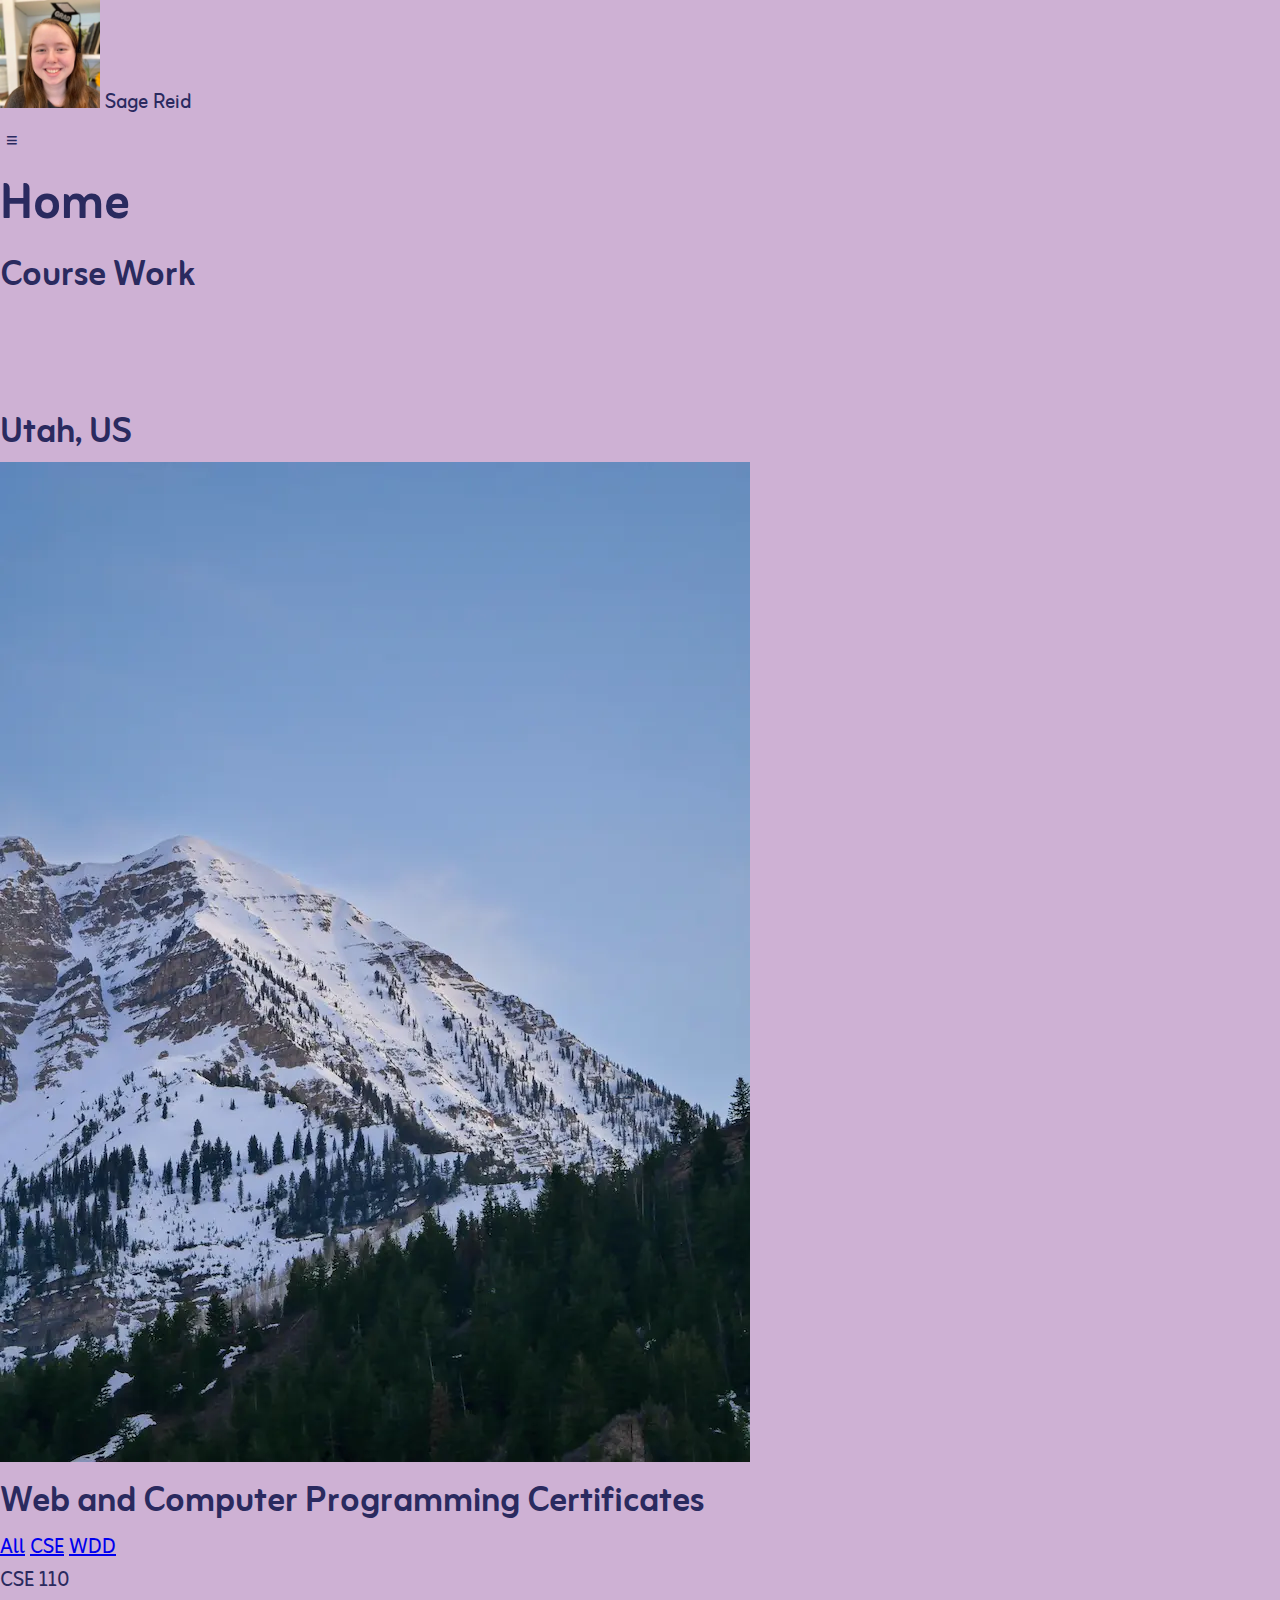
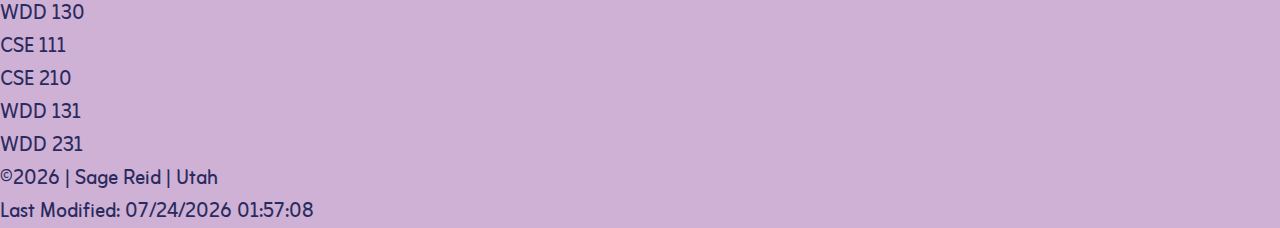
<file: index.html>
<!doctype html>
<html lang="en-us">
    <head>
        <meta charset="utf-8">
        <meta name="viewport" content="width=device-width, initial-scale=1">
        <title>Sage Reid WDD231 Course Home Page</title>
        <meta name="description" content="Sage Reid WDD231 Course Home Page">
        <meta name="author" content="Sage Reid">

        <link rel="stylesheet" href="styles/small.css">
<!--        <link rel="stylesheet" href="styles/larger.css">-->

        <script src="scripts/date.js" defer></script>
        <script src="scripts/course.js" defer></script>
        <script src="scripts/navigation.js" defer></script>

        <link rel="preconnect" href="https://fonts.googleapis.com">
        <link rel="preconnect" href="https://fonts.gstatic.com" crossorigin>
        <link href="https://fonts.googleapis.com/css2?family=Zain:ital,wght@0,200;0,300;0,400;0,700;0,800;0,900;1,300;1,400&display=swap" rel="stylesheet">

    </head>

    <body>
        <header>
            <span>
                <img src="images/profile.webp" alt="profile picture">
                Sage Reid
            </span>
            <a class="menu" href="#"></a>
            <div class="nav-bar">
                <nav class="navigation">
                    <a href="#">Home</a>
                    <a href="#">Chamber</a>
                    <a href="#">Final</a>
                    <a href="#">GitHub</a>
                    <a href="#">LinkedIn</a>
                </nav>
            </div>
        </header>

        <main>
            <h1>Home</h1>

            <section class="course">
                <h2>Course Work</h2>
                <ul>
                    <li></li>
                    <li></li>
                    <li></li>
                </ul>
            </section>

            <section class="utah">
                <h2>Utah, US</h2>
                <img src="images/utah.webp" alt="utah">
            </section>

            <section class="certificates">
                <h2>Web and Computer Programming Certificates</h2>
                <nav class="filter">
                    <a class="all" href="#">All</a>
                    <a class="cse" href="#">CSE</a>
                    <a class="wdd" href="#">WDD</a>
                </nav>

                <div class="classes">
                    <p class="completed">CSE 110</p>
                    <p class="completed">WDD 130</p>
                    <p class="completed">CSE 111</p>
                    <p class="completed">CSE 210</p>
                    <p class="completed">WDD 131</p>
                    <p>WDD 231</p>
                </div>

            </section>
        </main>

        <footer>
            <p>©<span id="copyright"></span> | Sage Reid | Utah</p>
            <p id="lastModified"></p>
        </footer>
    </body>
    </html>
</file>
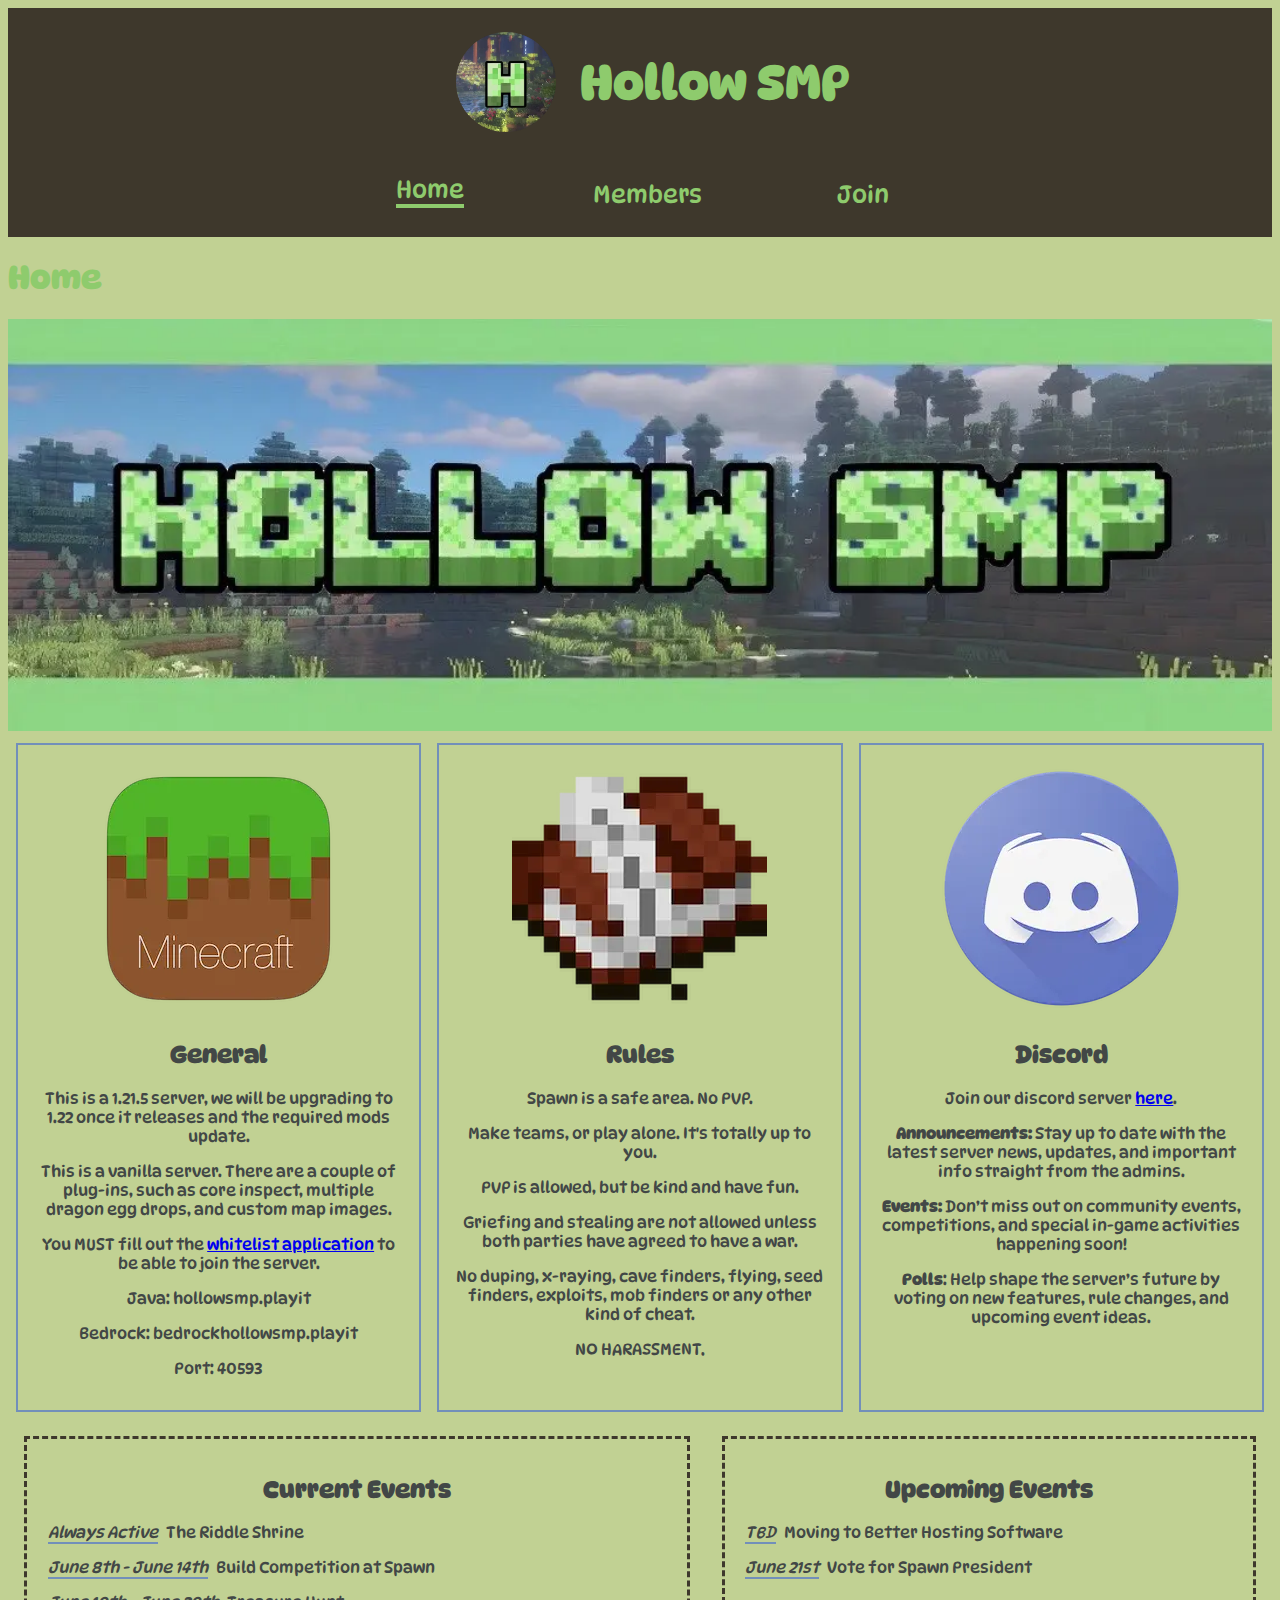
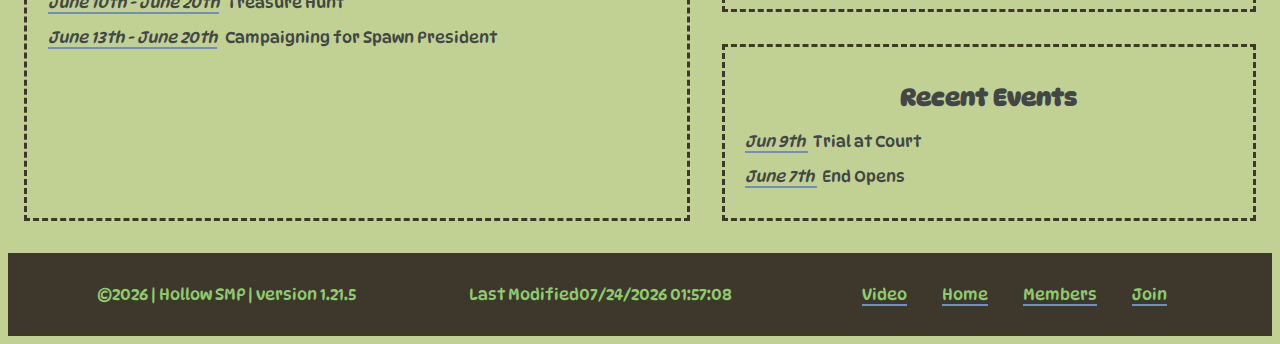
<file: aproject/index.html>
<!doctype html>
<html lang="en-us">
    <head>
        <meta charset="UTF-8">
        <meta name="viewport" content="width=device-width, initial-scale=1">
        <title>The Hollow SMP</title>
        <meta name="description" content="the home page for the hollow smp minecraft server">
        <meta name="author" content="description">

        <script src="scripts/menu.js" defer></script>
        <script src="scripts/date.js" defer></script>
        <script src="scripts/welcome.js" defer></script>

        <link rel="stylesheet" href="styles/small.css">
        <link rel="stylesheet" href="styles/large.css">

        <link rel="icon" href="images/favicon.ico">
        <meta property="og:title" content="Hollow SMP home page">
        <meta property="og:description" content="the home page for hollow smp minecraft server">
        <meta property="og:image" content="https://i.pinimg.com/736x/cb/d3/41/cbd34142d5cc761babe03d573d366fc6.jpg">
        <meta property="og:url" content="https://sagecompsci.github.io/wdd231/aproject/index.html">


        <link rel="preconnect" href="https://fonts.googleapis.com">
        <link rel="preconnect" href="https://fonts.gstatic.com" crossorigin>
        <link href="https://fonts.googleapis.com/css2?family=DynaPuff:wght@400..700&display=swap" rel="stylesheet">
    </head>

    <body>
        <header>
            <div>
                <img src="images/logo.webp" alt="Hollow SMP logo" loading="lazy">
                <h1>Hollow SMP</h1>

                <a href="#" class="menu"></a>
            </div>
            <nav class="nav">
                <a class="active" href="index.html">Home</a>
                <a href="members.html">Members</a>
                <a href="join.html">Join</a>
            </nav>
        </header>

        <main id="main-home">
            <h1>Home</h1>
            <p id="welcome"></p>
            <img class="banner" src="images/banner.webp" alt="banner image" loading="lazy">
            <section class="info">
                <div>
                    <img src="images/general.webp" alt="image" loading="lazy">
                    <h2>General</h2>
                    <p>This is a 1.21.5 server, we will be upgrading to 1.22 once it releases and the required mods
                    update.</p>
                    <p>This is a vanilla server. There are a couple of plug-ins, such as core inspect, multiple dragon
                    egg drops, and custom map images.</p>
                    <p>You MUST fill out the <a href="join.html">whitelist application</a> to be able to join the server.</p>
                    <p>Java: hollowsmp.playit</p>
                    <p>Bedrock: bedrockhollowsmp.playit</p>
                    <p>Port: 40593</p>
                </div>
                <div>
                    <img src="images/rules.webp" alt="image" loading="lazy">
                    <h2>Rules</h2>
                    <p>Spawn is a safe area. No PVP.</p>
                    <p>Make teams, or play alone. It's totally up to you.</p>
                    <p>PVP is allowed, but be kind and have fun.</p>
                    <p>Griefing and stealing are not allowed unless both parties have agreed to have a war.</p>
                    <p>No duping, x-raying, cave finders, flying, seed finders, exploits, mob finders or any other kind of cheat.</p>
                    <p>NO HARASSMENT.</p>
                </div>

                <div>
                    <img src="images/discord.webp" alt="image" loading="lazy">
                    <h2>Discord</h2>
                    <p>Join our discord server <a href="#">here</a>.</p>
                    <p><span class="bold">Announcements:</span> Stay up to date with the latest server news,
                        updates, and important info straight from the admins.</p>
                    <p><span class="bold">Events:</span> Don’t miss out on community events, competitions,
                        and special in-game activities happening soon!</p>
                    <p><span class="bold">Polls</span>: Help shape the server’s future by voting on new
                        features, rule changes, and upcoming event ideas.</p>
                </div>
            </section>

            <section class="events">
                <div class="current">
                    <h2>Current Events</h2>
                    <p><span>Always Active</span> The Riddle Shrine</p>
                    <p><span>June 8th - June 14th</span> Build Competition at Spawn</p>
                    <p><span>June 10th - June 20th</span> Treasure Hunt</p>
                    <p><span>June 13th - June 20th</span> Campaigning for Spawn President</p>
                </div>

                <div class="upcoming">
                    <h2>Upcoming Events</h2>
                    <p><span>TBD</span> Moving to Better Hosting Software</p>
                    <p><span>June 21st</span> Vote for Spawn President</p>
                </div>

                <div class="recent">
                    <h2>Recent Events</h2>
                    <p><span>Jun 9th </span>Trial at Court</p>
                    <p><span>June 7th </span>End Opens</p>
                </div>
            </section>
        </main>

        <footer>
            <p>©<span id="year"></span> | Hollow SMP | version 1.21.5</p>
            <p>Last Modified<span id="modified"></span></p>
            <nav>
                <a href="https://www.loom.com/share/62cbdce46e3b4972992b4f46aff6b914?sid=44b6f3a3-ea94-4dfc-95f0-1c07f7af61a4">Video</a>
                <a href="index.html">Home</a>
                <a href="members.html">Members</a>
                <a href="join.html">Join</a>
            </nav>
        </footer>
    </body>
</html>
</file>
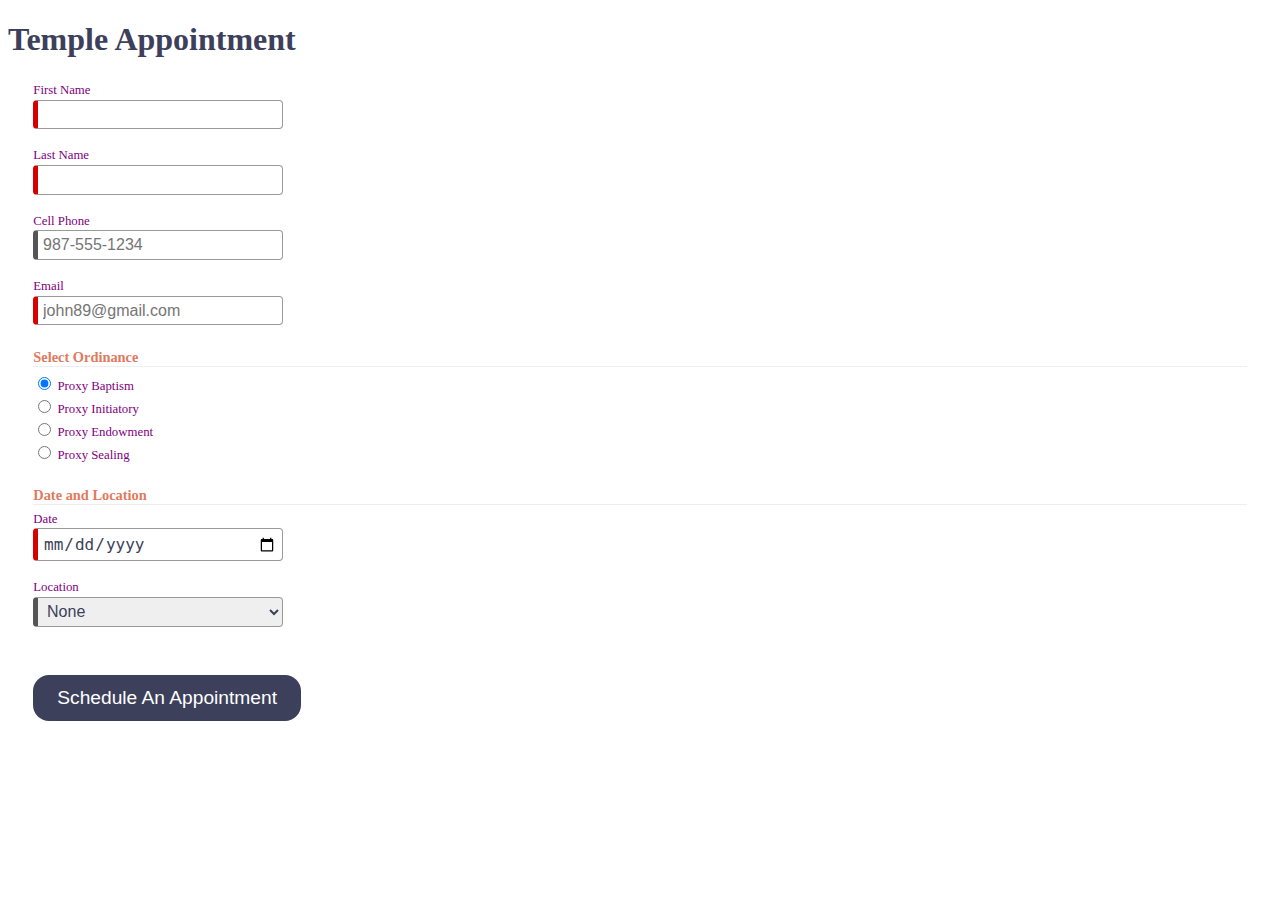
<file: startHere/startHere/index.html>
<!DOCTYPE html>
<html lang="en">

<head>
  <meta charset="UTF-8">
  <meta name="viewport" content="width=device-width, initial-scale=1.0">
  <meta name="description" content="Web Lab Start File">
  <meta name="author" content="Paul Cheney">

  <link rel="stylesheet" href="styles/small.css">
  <link rel="stylesheet" href="styles/large.css">

  <title>Web Lab Start File</title>
</head>

<body>

  <main>
    <h1>Temple Appointment</h1>

    <form method="GET" action="thanks.html" class="designOne">
      <label>First Name <input type="text" name="first" required autocomplete="given-name" title="Your First Name"></label>
        <label>Last Name <input type="text" name="last" required autocomplete="family-name" title="Your Last Name"></label>
        <label>Cell Phone <input type="tel" name="phone"  autocomplete="tel" title="A Phone Number with dashes" placeholder="987-555-1234" ></label>
        <label>Email <input type="email" name="email" required placeholder="john89@gmail.com"  title="Your Email" autocomplete="email"></label>
  

        <h3>Select Ordinance</h3>
        <label><input type="radio" name="ordinance" value="Baptism" checked> Proxy Baptism</label>
        <label><input type="radio" name="ordinance" value="Initiatory"> Proxy Initiatory</label>
        <label><input type="radio" name="ordinance" value="Endowment"> Proxy Endowment</label>
        <label><input type="radio" name="ordinance" value="Sealing"> Proxy Sealing</label>

        
        <h3>Date and Location</h3>
        <label>Date <input type="date" name="date" required></label>

        <label>Location
          <select name="location" required>
            <option value="">None</option>
            <option value="Payson">Payson</option>
            <option value="Orem">Orem</option>
            <option value="Provo City Center">Provo City Center</option>
        </label>

        <input type="submit" value="Schedule An Appointment">
    </form>

    
  </main>

</body>
</html>
</file>
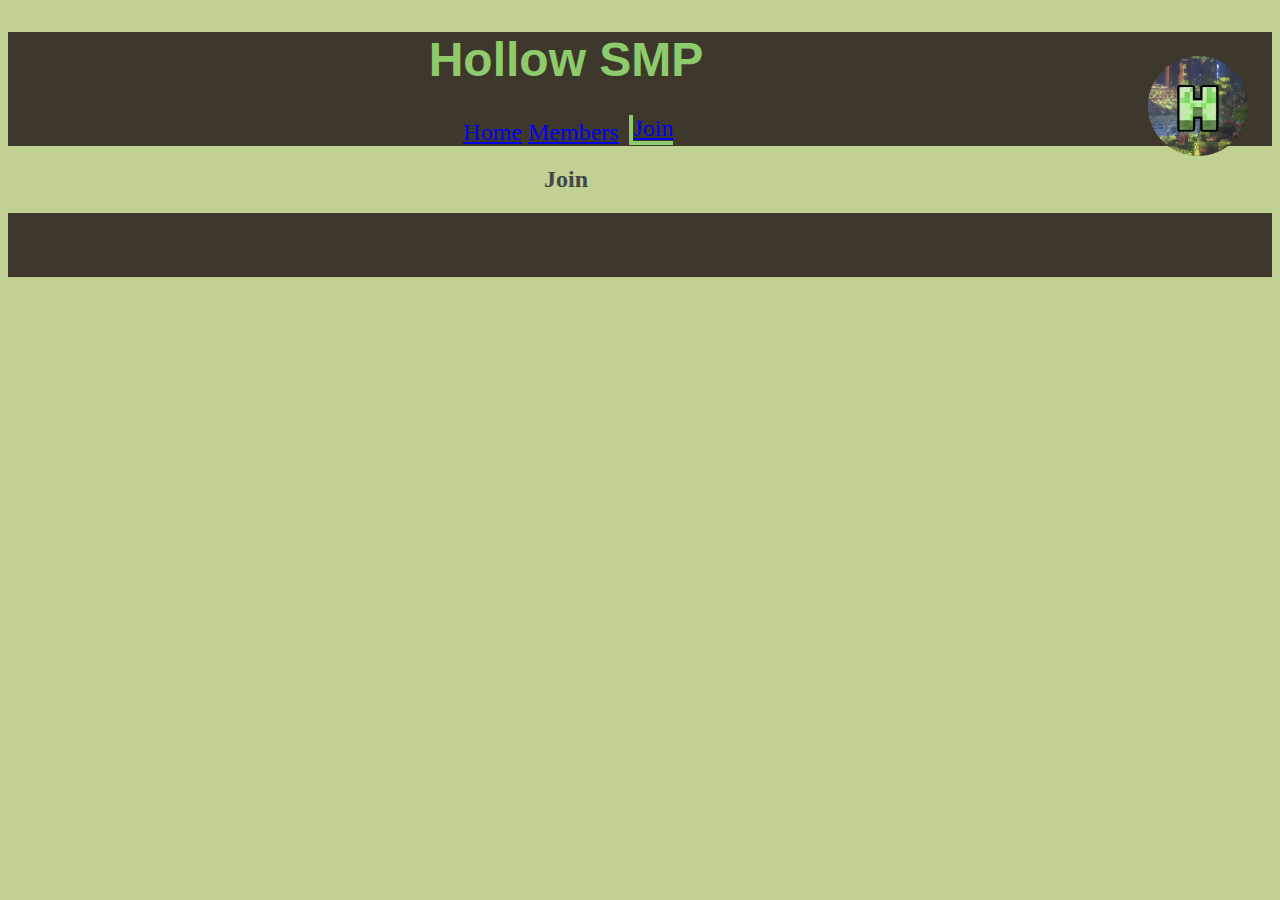
<file: aproject/join.html>
<!doctype html>
<html lang="en-us">
    <head>
        <meta charset="UTF-8">
        <meta name="viewport" content="width=device-width, initial-scale=1">
        <title>Joing The Hollow SMP</title>
        <meta name="description" content="the join page for the hollow smp minecraft server">
        <meta name="author" content="description">

        <link rel="stylesheet" href="styles/small.css">
        <link rel="stylesheet" href="styles/large.css">
    </head>

    <body>
        <header>
            <img src="images/logo.webp" alt="Hollow SMP logo">
            <h1>Hollow SMP</h1>
            <a href="#" class="menu"></a>
            <nav>
                <a href="index.html">Home</a>
                <a href="members.html">Members</a>
                <a class="active" href="join.html">Join</a>
            </nav>
        </header>

        <main id="main-join">
            <h2>Join</h2>
            <form>

            </form>
        </main>

        <footer>
<!--
            back to top
            copyright
            last modified
            hollow smp
            home, join, members links
            version
-->
        </footer>
    </body>
</html>
</file>
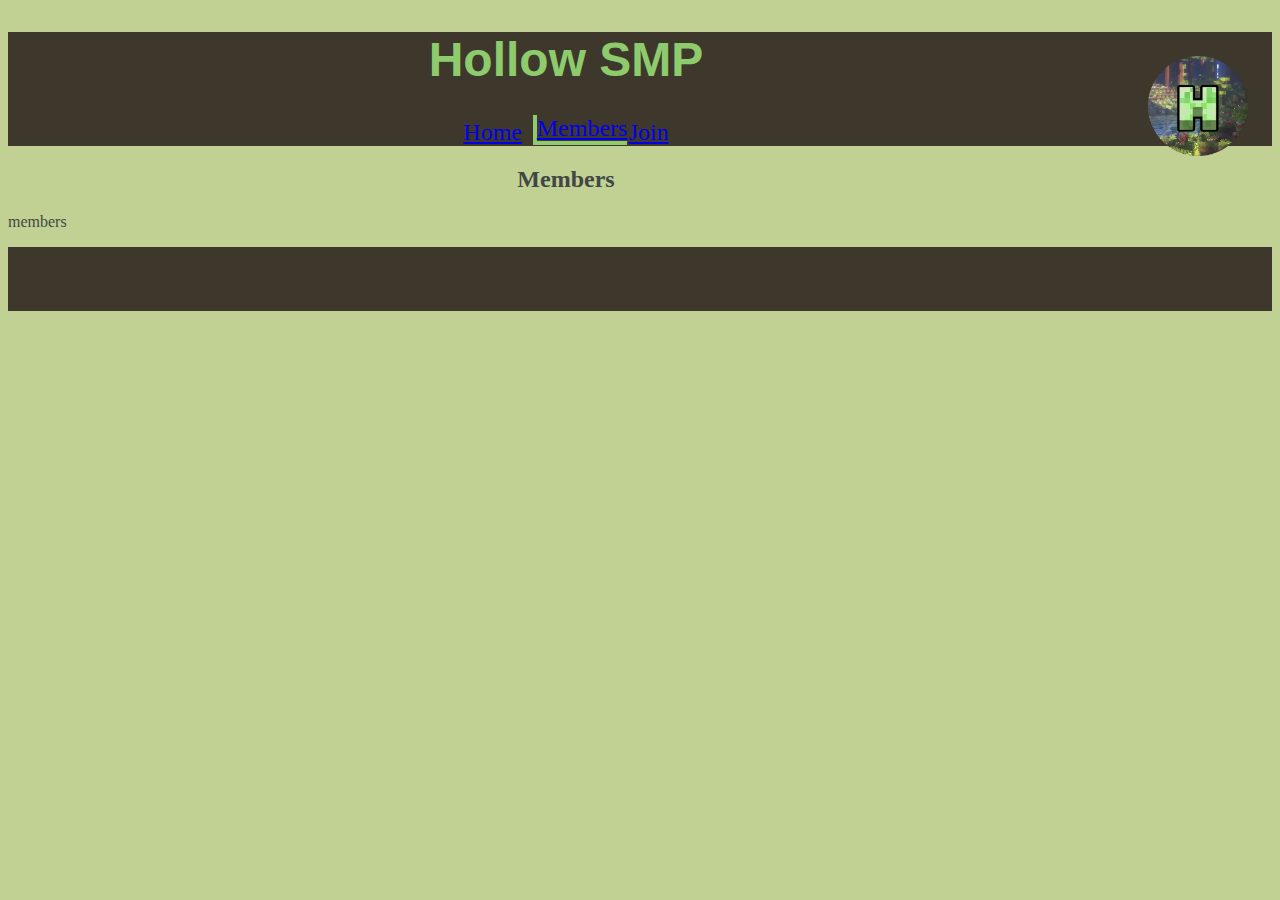
<file: aproject/members.html>
<!doctype html>
<html lang="en-us">
    <head>
        <meta charset="UTF-8">
        <meta name="viewport" content="width=device-width, initial-scale=1">
        <title>The Hollow SMP</title>
        <meta name="description" content="the home page for the hollow smp minecraft server">
        <meta name="author" content="description">

        <link rel="stylesheet" href="styles/small.css">
        <link rel="stylesheet" href="styles/large.css">
    </head>

    <body>
        <header>
            <img src="images/logo.webp" alt="Hollow SMP logo">
            <h1>Hollow SMP</h1>
            <a href="#" class="menu"></a>
            <nav>
                <a href="index.html">Home</a>
                <a class="active" href="members.html">Members</a>
                <a href="join.html">Join</a>
            </nav>
        </header>

        <main id="main-members">
            <h2>Members</h2>
            <p><span></span> members</p>
            <section id="members"></section>
        </main>

        <footer>
<!--
            back to top
            copyright
            last modified
            hollow smp
            home, join, members links
            version
-->
        </footer>
    </body>
</html>
</file>
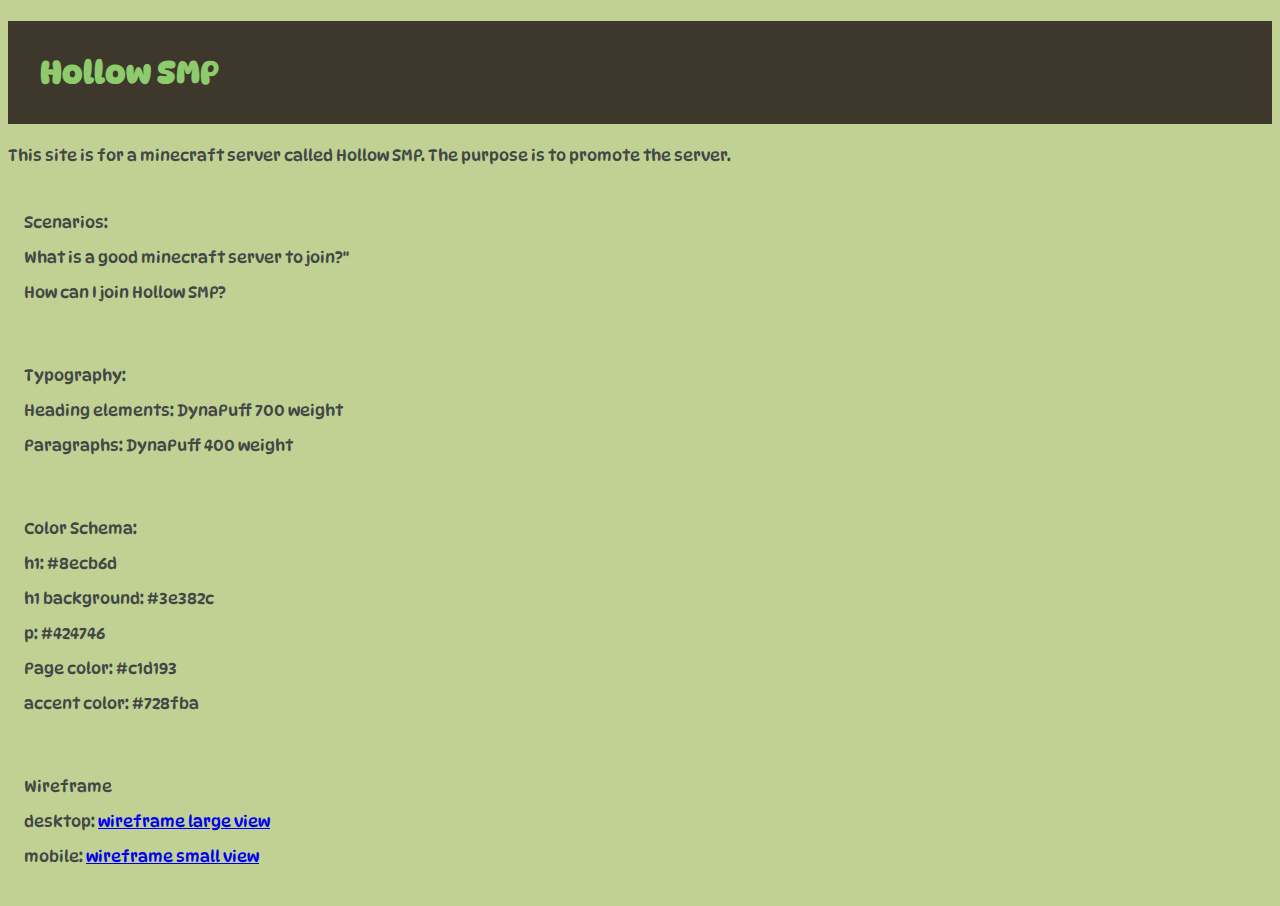
<file: aproject/siteplan.html>
<!doctype html>
<html lang="en-us">
    <head>
        <meta charset="UTF-8">
        <meta name="viewport" content="width=device-width, initial-scale=1">
        <title>Site plan for project WDD 231</title>
        <meta name="description" content="site plant for wdd 231 final project">
        <meta name="author" content="Sage Reid">

        <link rel="stylesheet" href="styles/siteplan.css">

        <link rel="preconnect" href="https://fonts.googleapis.com">
        <link rel="preconnect" href="https://fonts.gstatic.com" crossorigin>
        <link href="https://fonts.googleapis.com/css2?family=DynaPuff:wght@400..700&display=swap" rel="stylesheet">
    </head>

    <body>
        <header>
            <h1>Hollow SMP</h1>
        </header>

        <main>
            <p>This site is for a minecraft server called Hollow SMP. The purpose is to
            promote the server.</p>
            <div>
                <p>Scenarios:</p>
                <p>What is a good minecraft server to join?"</p>
                <p>How can I join Hollow SMP?</p>
            </div>

            <div>
                <p>Typography:</p>
                <p>Heading elements: DynaPuff 700 weight</p>
                <p>Paragraphs: DynaPuff 400 weight</p>
            </div>

            <div>
                <p>Color Schema: </p>
                <p>h1: #8ecb6d</p>
                <p>h1 background: #3e382c</p>
                <p>p: #424746</p>
                <p>Page color: #c1d193</p>
                <p>accent color: #728fba</p>
            </div>

            <div>
                <p>Wireframe</p>
                <p>desktop: <a href="https://wireframe.cc/G71MK5" target="_blank">wireframe large view</a></p>
                <p>mobile: <a href="https://wireframe.cc/xAlHRe" target="_blank">wireframe small view</a></p>
            </div>
        </main>
    </body>
</html>
</file>
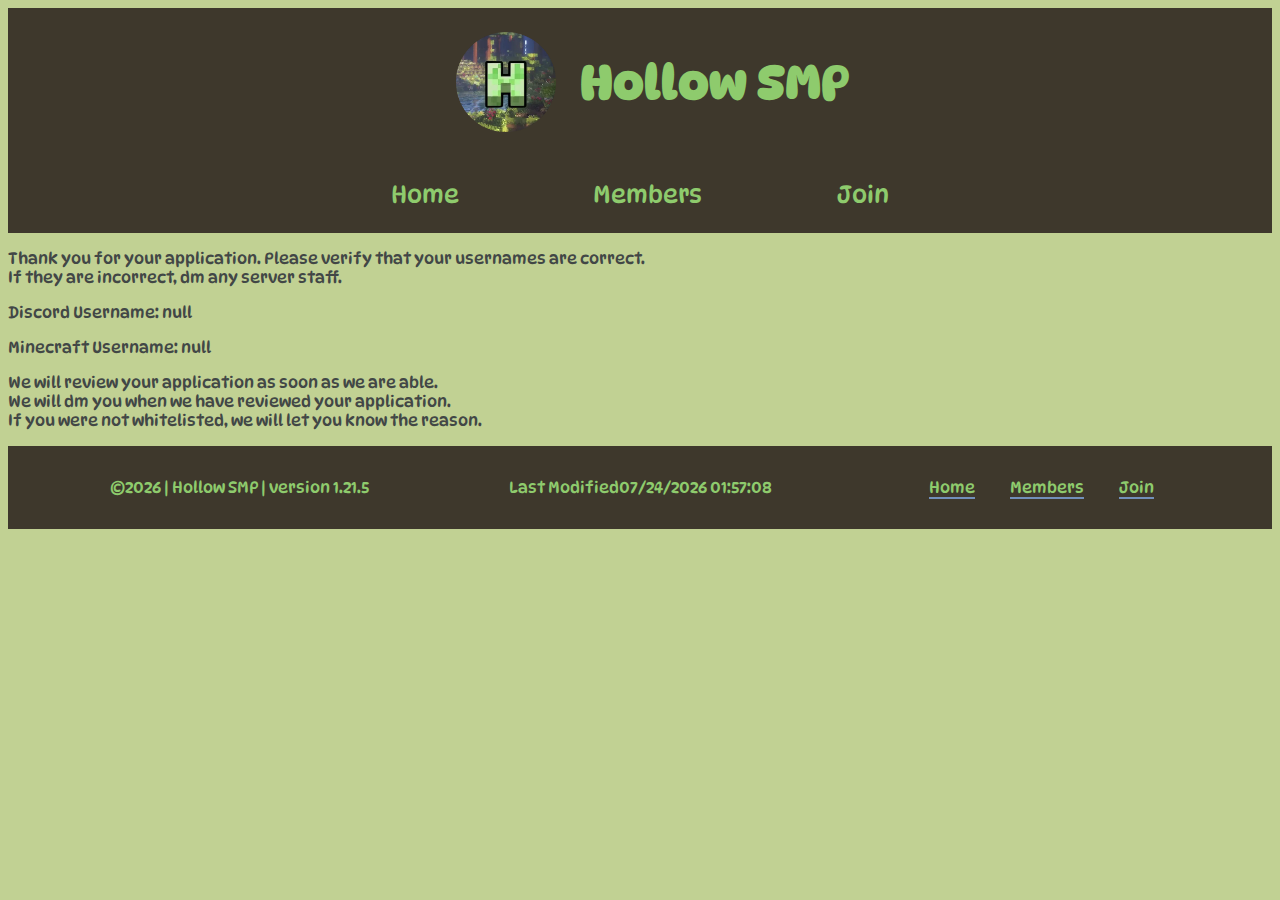
<file: aproject/thanks.html>
<!doctype html>
<html lang="en-us">
    <head>
        <meta charset="UTF-8">
        <meta name="viewport" content="width=device-width, initial-scale=1">
        <title>The Hollow SMP</title>
        <meta name="description" content="the home page for the hollow smp minecraft server">
        <meta name="author" content="description">

        <script src="scripts/menu.js" defer></script>
        <script src="scripts/date.js" defer></script>
        <script src="scripts/thanks.js" defer></script>

        <link rel="stylesheet" href="styles/small.css">
        <link rel="stylesheet" href="styles/large.css">

        <link rel="preconnect" href="https://fonts.googleapis.com">
        <link rel="preconnect" href="https://fonts.gstatic.com" crossorigin>
        <link href="https://fonts.googleapis.com/css2?family=DynaPuff:wght@400..700&display=swap" rel="stylesheet">
    </head>

    <body>

        <header>
            <div>
                <img src="images/logo.webp" alt="Hollow SMP logo">
                <h1>Hollow SMP</h1>

                <a href="#" class="menu"></a>
            </div>
            <nav class="nav">
                <a href="index.html">Home</a>
                <a href="members.html">Members</a>
                <a href="join.html">Join</a>
            </nav>
        </header>

        <main>
            <section id="results"></section>
        </main>

        <footer>
            <p>©<span id="year"></span> | Hollow SMP | version 1.21.5</p>
            <p>Last Modified<span id="modified"></span></p>
            <nav>
                <a href="index.html">Home</a>
                <a href="members.html">Members</a>
                <a href="join.html">Join</a>
            </nav>
        </footer>
    </body>
</html>
</file>
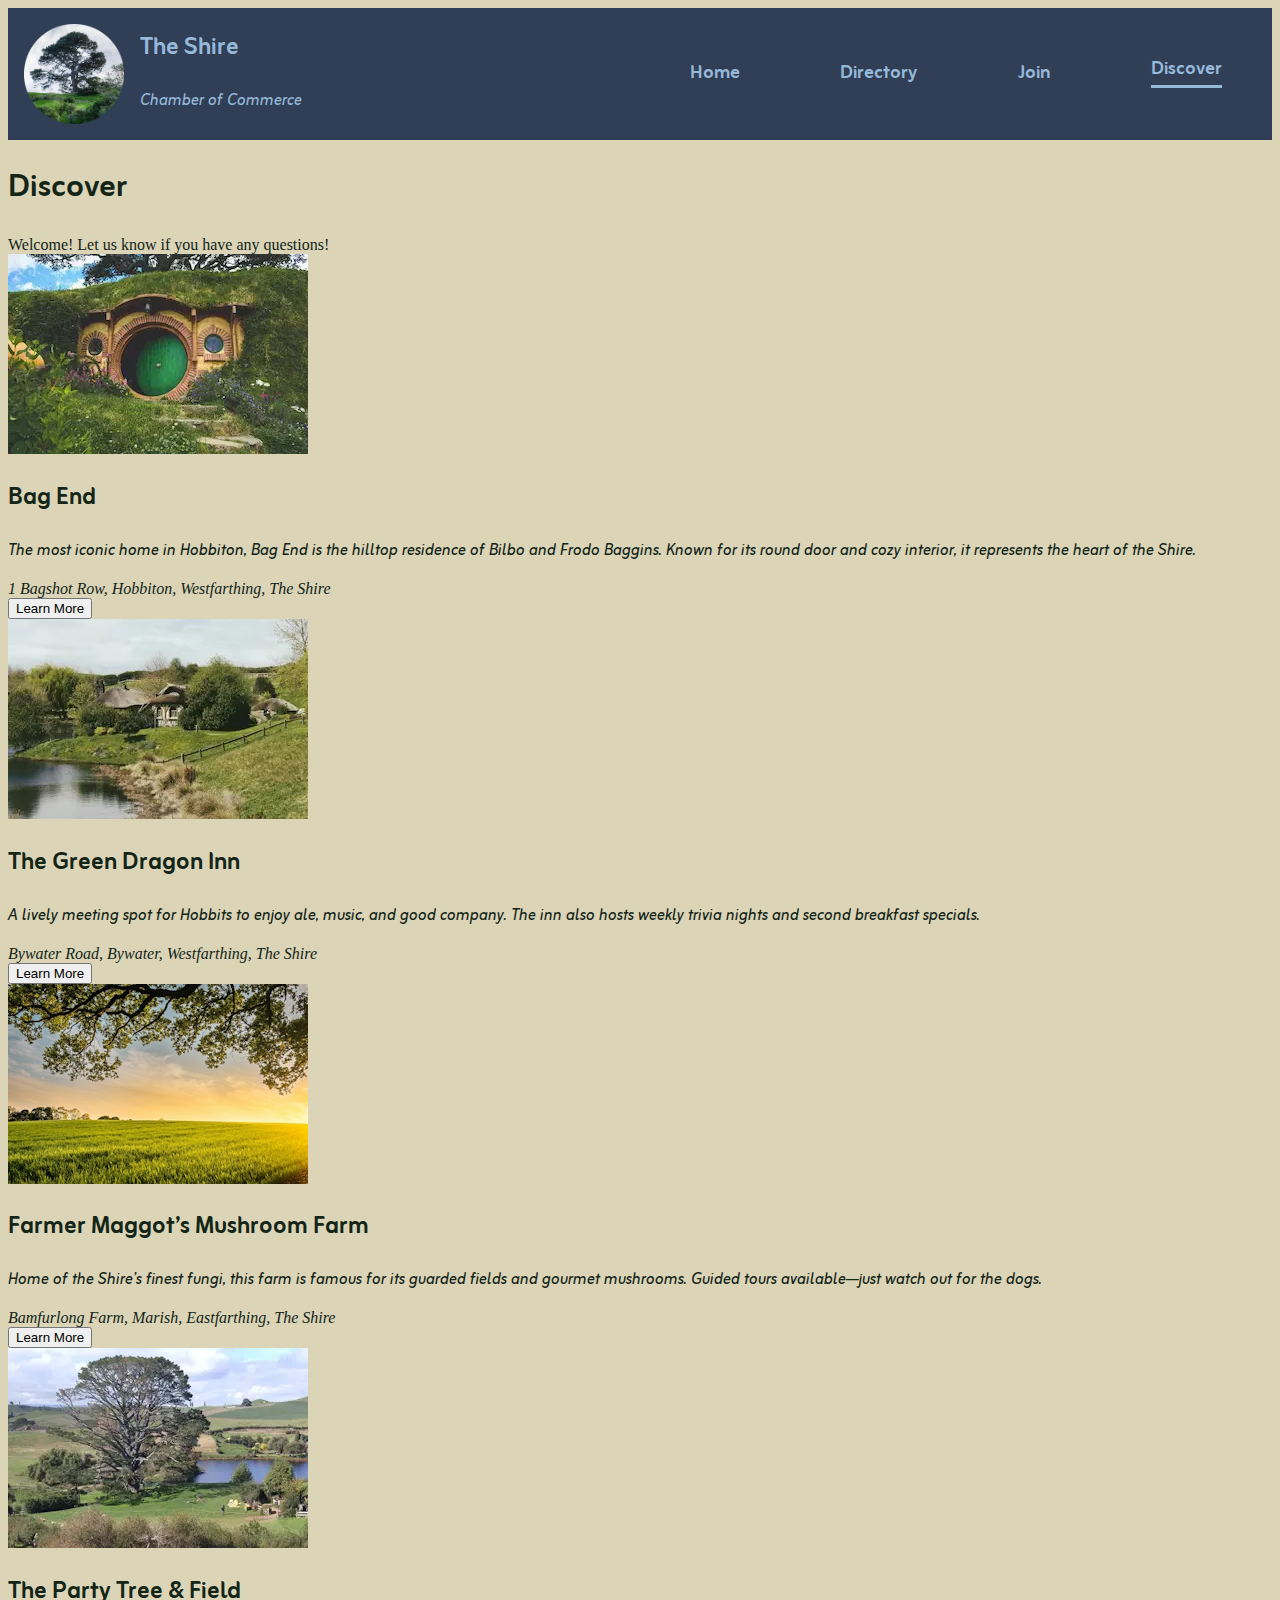
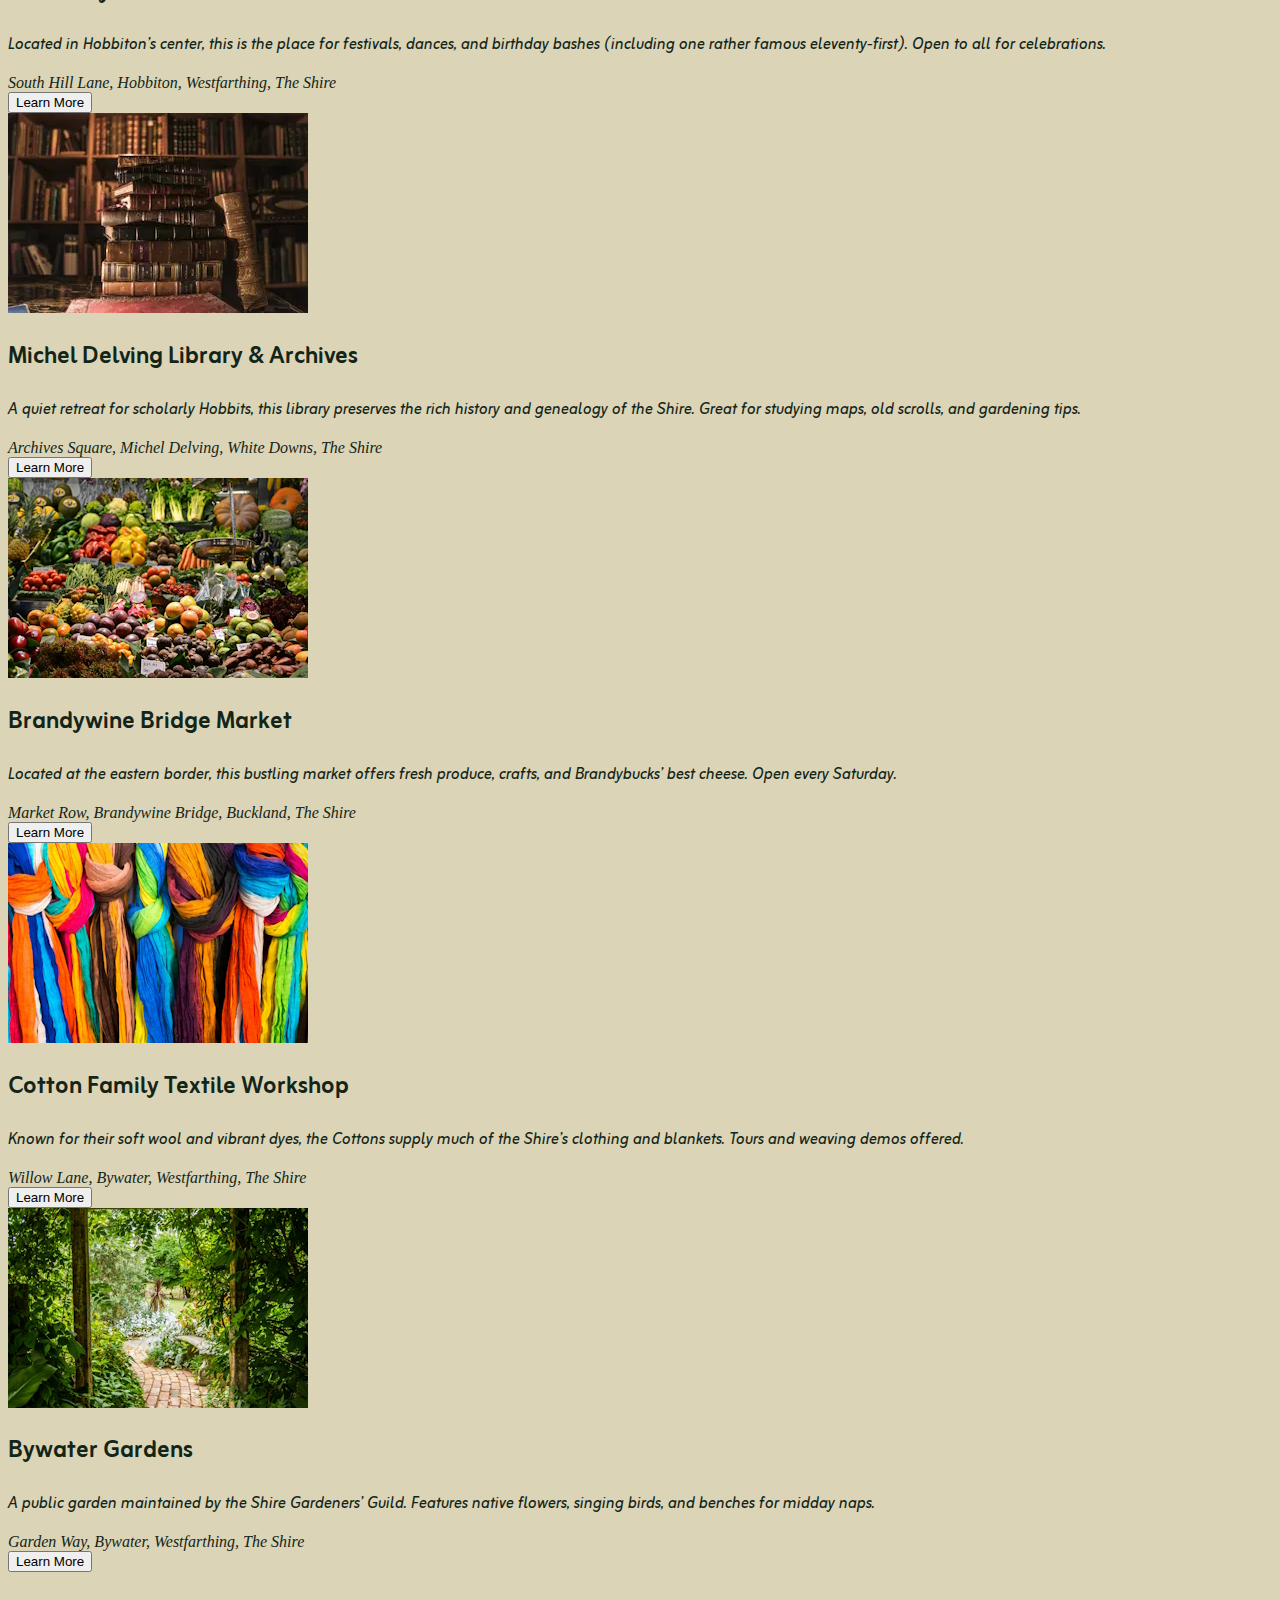
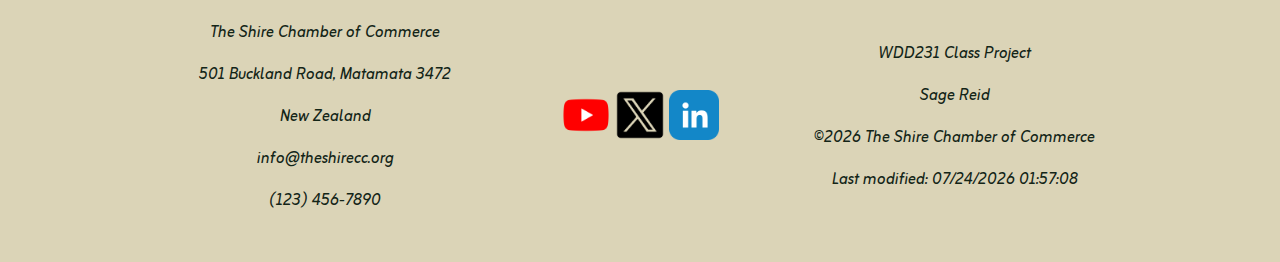
<file: chamber/discover.html>
<!doctype html>
<html lang="en-us">
    <head>
        <meta charset="UTF-8">
        <meta name="viewport" content="width=device-width, initial scale=1">
        <title>The Shire Chamber of Discover Page</title>
        <meta name="description" content="chamber of commerce Discover page for The Shire">
        <meta name="author" content="Sage Reid">

        <script src="scripts/date.js" defer></script>
        <script src="scripts/navigation.js" defer></script>
        <script src="scripts/places.js" defer></script>
        <script src="scripts/visit.js" defer></script>

        <link rel="stylesheet" href="styles/small.css">
        <link rel="stylesheet" href="styles/large.css">

        <link rel="icon" href="images/favicon.ico">

        <meta property="og:title" content="The Shire Chamber of Commerce Discover Page" />
        <meta property="og:description" content="chamber of commerce discover page for the shire"/>
        <meta property="og:image" content="https://images.unsplash.com/photo-1564314016469-d0e1851b24a8?q=80&w=2070&auto=format&fit=crop&ixlib=rb-4.1.0&ixid=M3wxMjA3fDB8MHxwaG90by1wYWdlfHx8fGVufDB8fHx8fA%3D%3D"/>
        <meta property="og:url" content="https://sagecompsci.github.io/wdd231/chamber/directory.html"/>

        <link rel="preconnect" href="https://fonts.googleapis.com">
        <link rel="preconnect" href="https://fonts.gstatic.com" crossorigin>
        <link href="https://fonts.googleapis.com/css2?family=Zain:ital,wght@0,200;0,300;0,400;0,700;0,800;0,900;1,300;1,400&display=swap" rel="stylesheet">

    </head>

    <body>
        <header>
            <div class="heading">
                <img src="images/logo.webp" alt="logo">
                <h2>The Shire</h2>
                <p>Chamber of Commerce</p>
            </div>

            <div class="navigation">
                <a href="#" class="menu"></a>
                <div class="nav-bar">
                    <nav>
                        <a  href="index.html">Home</a>
                        <a href="directory.html">Directory</a>
                        <a href="join.html">Join</a>
                        <a class="active" href="discover.html">Discover</a>
                    </nav>
                </div>
            </div>
        </header>

        <main>
            <h1>Discover</h1>
            <section id="visit"></section>
            <section id="places"></section>

        </main>

        <footer>
            <div class="contact">
                <p>The Shire Chamber of Commerce</p>
                <p>501 Buckland Road, Matamata 3472</p>
                <p>New Zealand</p>
                <p>info@theshirecc.org</p>
                <p>(123) 456-7890</p>
            </div>

            <div class="media">
                <a href="https://www.youtube.com/"><img src="images/youtube.png" alt="youtube"></a>
                <a href="https://x.com/"><img src="images/x.png" alt="twitter"></a>
                <a href=""><img src="images/linkedin.png" alt="linkedin"></a>
            </div>

            <div class="pageinfo">
                <p>WDD231 Class Project</p>
                <p>Sage Reid</p>
                <p>©<span id="copyright"></span> The Shire Chamber of Commerce</p>
                <p>Last modified: <span id="lastModified"></span></p>
            </div>
        </footer>
    </body>
</html>
</file>
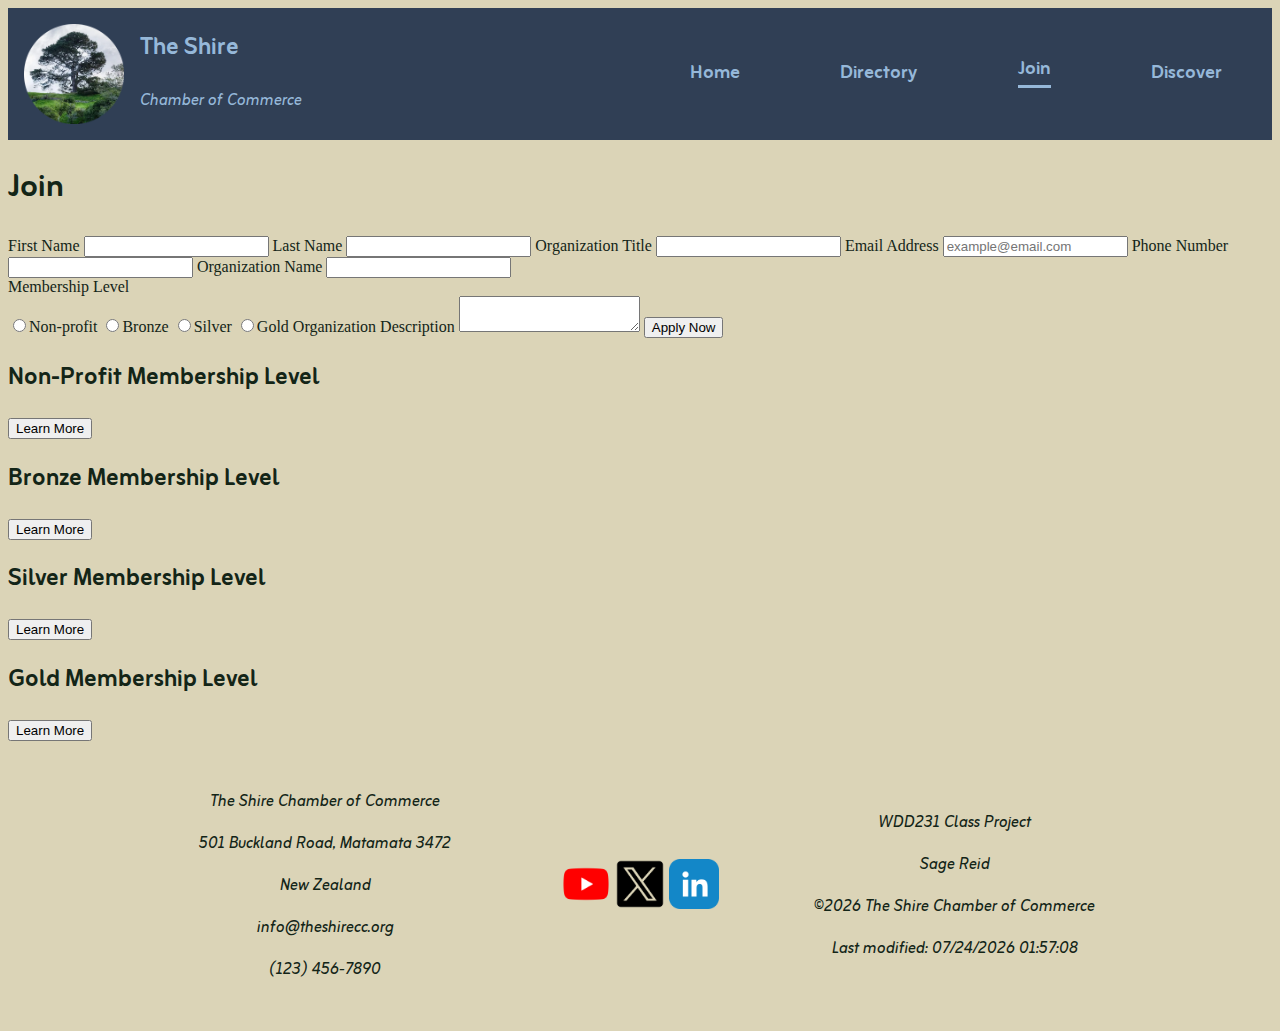
<file: chamber/join.html>
<!doctype html>
<html lang="en-us">
    <head>
        <meta charset="UTF-8">
        <meta name="viewport" content="width=device-width, initial scale=1">
        <title>The Shire Chamber of Commerce Join</title>
        <meta name="description" content="chamber of commerce join page for The Shire">
        <meta name="author" content="Sage Reid">

        <script src="scripts/date.js" defer></script>
        <script src="scripts/navigation.js" defer></script>
        <script src="scripts/modal.js" defer></script>
        <script src="scripts/form.js" defer></script>

        <link rel="stylesheet" href="styles/small.css">
        <link rel="stylesheet" href="styles/large.css">

        <link rel="icon" href="images/favicon.ico">

        <meta property="og:title" content="The Shire Chamber of Commerce join" />
        <meta property="og:description" content="chamber of commerce join page for the shire"/>
        <meta property="og:image" content="https://images.unsplash.com/photo-1564314016469-d0e1851b24a8?q=80&w=2070&auto=format&fit=crop&ixlib=rb-4.1.0&ixid=M3wxMjA3fDB8MHxwaG90by1wYWdlfHx8fGVufDB8fHx8fA%3D%3D"/>
        <meta property="og:url" content="https://sagecompsci.github.io/wdd231/chamber/directory.html"/>

        <link rel="preconnect" href="https://fonts.googleapis.com">
        <link rel="preconnect" href="https://fonts.gstatic.com" crossorigin>
        <link href="https://fonts.googleapis.com/css2?family=Zain:ital,wght@0,200;0,300;0,400;0,700;0,800;0,900;1,300;1,400&display=swap" rel="stylesheet">

    </head>

    <body>
        <header>
            <div class="heading">
                <img src="images/logo.webp" alt="logo">
                <h2>The Shire</h2>
                <p>Chamber of Commerce</p>
            </div>

            <div class="navigation">
                <a href="#" class="menu"></a>
                <div class="nav-bar">
                    <nav>
                        <a href="index.html">Home</a>
                        <a href="directory.html">Directory</a>
                        <a class="active" href="join.html">Join</a>
                        <a href="discover.html">Discover</a>
                    </nav>
                </div>
            </div>
        </header>

        <main id="join-page">
            <h1 class="form1-heading">Join</h1>
            <form method="get" action="thanks.html" class="form1">
                <label>First Name
                    <input type="text" name="first" required autocomplete="given-name" title="Your First Name"></label>
                <label>Last Name
                    <input type="text" name="last" required autocomplete="family-name" title="Your Last Name"></label>
                <label>Organization Title
                    <input type="text" id="organization-title" name="organization-title" autocomplete="organization-title" title="Your Organization Title" pattern="[A-Za-z \-]{7,}" required></label>
                <label>Email Address
                    <input type="email" name="email" required autocomplete="email" title="Your Email Address" placeholder="example@email.com"></label>
                <label>Phone Number
                    <input type="tel" name="phone" required autocomplete="tel" title="Your Phone Number"></label>
                <label>Organization Name
                    <input type="text" name="organization" required autocomplete="organization" title="Your Organization name"></label>

                <div>Membership Level</div>
                <label><input type="radio" name="level" value="non-profit">Non-profit</label>
                <label><input type="radio" name="level" value="bronze">Bronze</label>
                <label><input type="radio" name="level" value="silver">Silver</label>
                <label><input type="radio" name="level" value="gold">Gold</label>

                <label>Organization Description
                    <textarea name="description" title="description"></textarea></label>
                <input type="hidden" name="time" id="time">
                <input type="submit" value="Apply Now">
            </form>

            <section class="member-cards">
                <div class="np">
                    <h2>Non-Profit Membership Level</h2>
                    <button id="open-np">Learn More</button>
                    <dialog id="modal-np">
                        <h2>Non-Profit</h2>
                        <p>Designed for registered non-profit organizations, this membership level offers community
                            exposure and essential networking tools without the cost of for-profit tiers.</p>
                        <h3>Benefits: </h3>
                        <p>Inclusion in member directory</p>
                        <p>Access to networking events</p>
                        <p>Opportunity to participate in community outreach</p>
                        <p>Discounted booth space at chamber events</p>
                        <button id="close-np">❌</button>
                    </dialog>
                </div>

                <div class="bronze">
                    <h2>Bronze Membership Level</h2>
                    <button id="open-bronze">Learn More</button>
                    <dialog id="modal-bronze">
                        <h3>Bronze</h3>
                        <p>Ideal for small businesses or startups looking to grow their presence
                            and make local connections.</p>
                        <h3>Benefits: </h3>
                        <p>All non-profit benefits</p>
                        <p>Social media mentions and highlights</p>
                        <p>Member spotlight in monthly newsletter</p>
                        <p>Ribbon cutting ceremony for new businesses</p>
                        <button id="close-bronze">❌</button>
                    </dialog>
                </div>

                <div class="silver">
                    <h2>Silver Membership Level</h2>
                    <button id="open-silver">Learn More</button>
                    <dialog id="modal-silver">
                        <h3>Silver</h3>
                        <p>For established businesses ready to deepen community engagement and expand visibility.</p>
                        <h3>Benefits: </h3>
                        <p>All bronze benefits</p>
                        <p>Featured listing in business directory</p>
                        <p>Complimentary tickets to select events</p>
                        <p>Co-sponsorship opportunities for networking mixers</p>
                        <button id="close-silver">❌</button>
                    </dialog>
                </div>

                <div class="gold">
                    <h2>Gold Membership Level</h2>
                    <button id="open-gold">Learn More</button>
                    <dialog id="modal-gold">
                        <h3>Gold</h3>
                        <p>Our premier level, Gold Members enjoy maximum visibility, influence,
                            and recognition within the chamber and broader community.</p>
                        <h3>Benefits</h3>
                        <p>All silver benefits</p>
                        <p>Priority placement in publications and listings</p>
                        <p>Exclusive access to VIP networking events</p>
                        <p>Logo placement on chamber homepage</p>
                        <p>Opportunity to serve on advisory committees</p>
                        <button id="close-gold">❌</button>
                    </dialog>
                </div>
            </section>

        </main>

        <footer>
            <div class="contact">
                <p>The Shire Chamber of Commerce</p>
                <p>501 Buckland Road, Matamata 3472</p>
                <p>New Zealand</p>
                <p>info@theshirecc.org</p>
                <p>(123) 456-7890</p>
            </div>

            <div class="media">
                <a href="https://www.youtube.com/"><img src="images/youtube.png" alt="youtube"></a>
                <a href="https://x.com/"><img src="images/x.png" alt="twitter"></a>
                <a href=""><img src="images/linkedin.png" alt="linkedin"></a>
            </div>

            <div class="pageinfo">
                <p>WDD231 Class Project</p>
                <p>Sage Reid</p>
                <p>©<span id="copyright"></span> The Shire Chamber of Commerce</p>
                <p>Last modified: <span id="lastModified"></span></p>
            </div>
        </footer>
    </body>
</html>
</file>
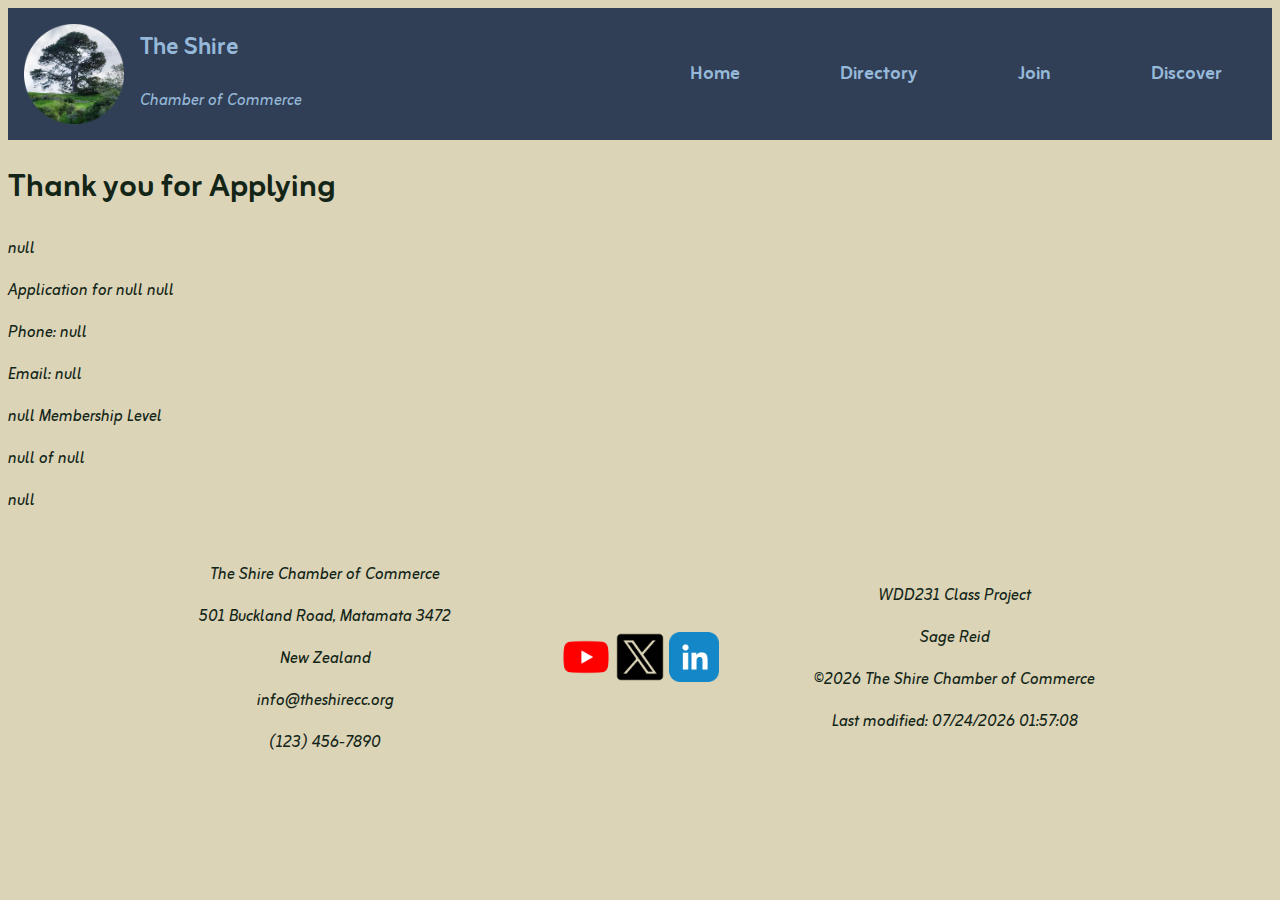
<file: chamber/thanks.html>
<!doctype html>
<html lang="en-us">
    <head>
        <meta charset="UTF-8">
        <meta name="viewport" content="width=device-width, initial scale=1">
        <title>The Shire Chamber of Commerce Directory</title>
        <meta name="description" content="chamber of commerce directory page for The Shire">
        <meta name="author" content="Sage Reid">

        <script src="scripts/date.js" defer></script>
        <script src="scripts/navigation.js" defer></script>
        <script src="scripts/thanks.js" defer></script>

        <link rel="stylesheet" href="styles/small.css">
        <link rel="stylesheet" href="styles/large.css">

        <link rel="icon" href="images/favicon.ico">

        <meta property="og:title" content="The Shire Chamber of Commerce Directory" />
        <meta property="og:description" content="chamber of commerce directory page for the shire"/>
        <meta property="og:image" content="https://images.unsplash.com/photo-1564314016469-d0e1851b24a8?q=80&w=2070&auto=format&fit=crop&ixlib=rb-4.1.0&ixid=M3wxMjA3fDB8MHxwaG90by1wYWdlfHx8fGVufDB8fHx8fA%3D%3D"/>
        <meta property="og:url" content="https://sagecompsci.github.io/wdd231/chamber/directory.html"/>

        <link rel="preconnect" href="https://fonts.googleapis.com">
        <link rel="preconnect" href="https://fonts.gstatic.com" crossorigin>
        <link href="https://fonts.googleapis.com/css2?family=Zain:ital,wght@0,200;0,300;0,400;0,700;0,800;0,900;1,300;1,400&display=swap" rel="stylesheet">

    </head>

    <body>
        <header>
            <div class="heading">
                <img src="images/logo.webp" alt="logo">
                <h2>The Shire</h2>
                <p>Chamber of Commerce</p>
            </div>

            <div class="navigation">
                <a href="#" class="menu"></a>
                <div class="nav-bar">
                    <nav>
                        <a href="index.html">Home</a>
                        <a href="directory.html">Directory</a>
                        <a href="join.html">Join</a>
                        <a href="#">Discover</a>
                    </nav>
                </div>
            </div>
        </header>

        <main>
            <h1>Thank you for Applying</h1>
            <div id="results"></div>


        </main>

        <footer>
            <div class="contact">
                <p>The Shire Chamber of Commerce</p>
                <p>501 Buckland Road, Matamata 3472</p>
                <p>New Zealand</p>
                <p>info@theshirecc.org</p>
                <p>(123) 456-7890</p>
            </div>

            <div class="media">
                <a href="https://www.youtube.com/"><img src="images/youtube.png" alt="youtube"></a>
                <a href="https://x.com/"><img src="images/x.png" alt="twitter"></a>
                <a href=""><img src="images/linkedin.png" alt="linkedin"></a>
            </div>

            <div class="pageinfo">
                <p>WDD231 Class Project</p>
                <p>Sage Reid</p>
                <p>©<span id="copyright"></span> The Shire Chamber of Commerce</p>
                <p>Last modified: <span id="lastModified"></span></p>
            </div>
        </footer>
    </body>
</html>
</file>
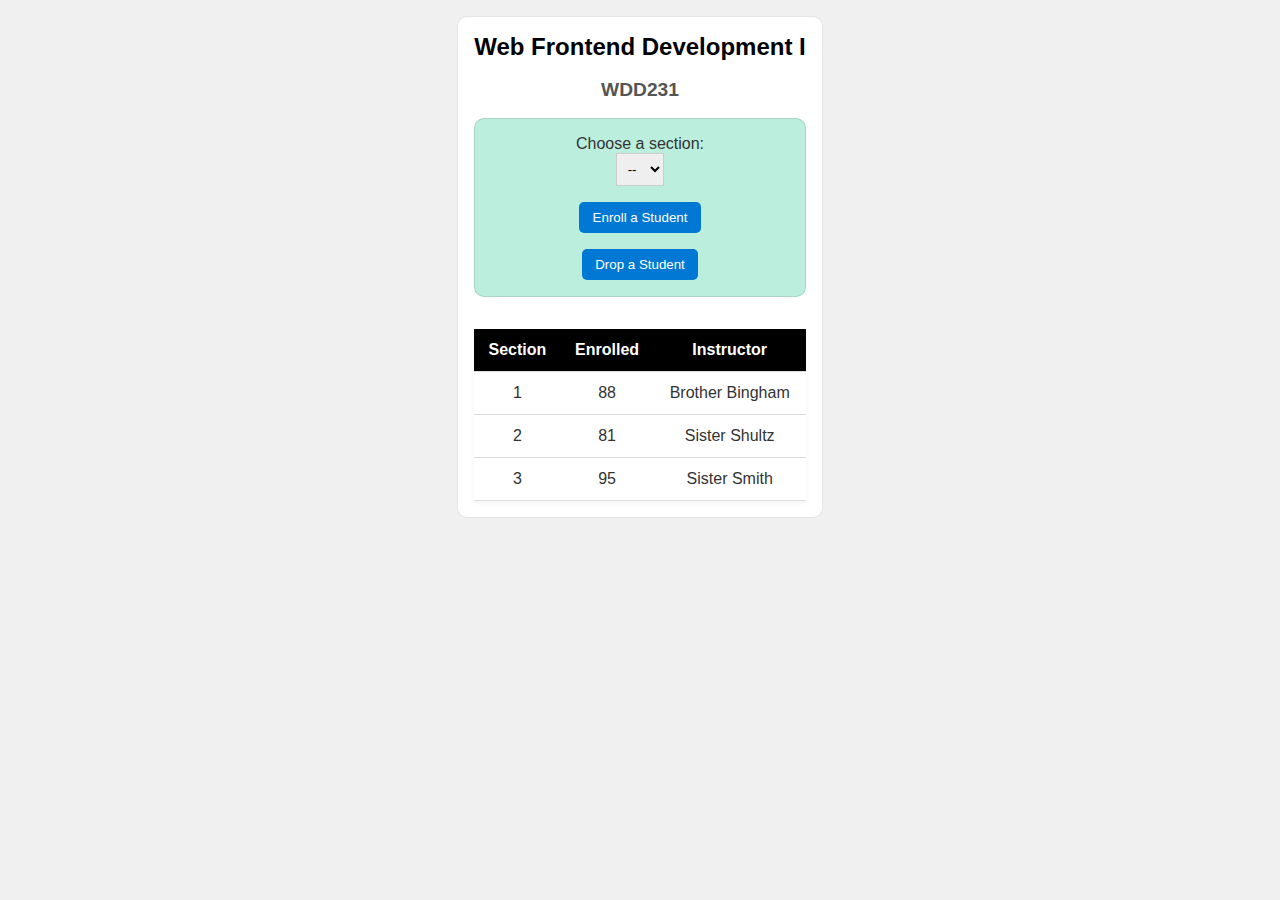
<file: modules/modules.html>
<!doctype html>
<html lang="en"><head>
  <meta charset="UTF-8">
  <meta name="viewport" content="width=device-width, initial-scale=1.0">
  <title>Modules Example: Course and Sections</title>
  <link rel="stylesheet" href="modules.css">
  <script type="module" src="modules.mjs"></script>
</head>

<body class="vsc-initialized">
  <main>
  <h1 id="courseName">Web Frontend Development I</h1>
  <h2 id="courseCode">WDD231</h2>

  <div id="enrollment">
    <p>Choose a section:</p>
    <select id="sectionNumber">
      <option value="0" disabled="" selected="">--</option>
    <option value="1">1</option><option value="2">2</option><option value="3">3</option></select>
    <button id="enrollStudent">Enroll a Student</button>
    <button id="dropStudent">Drop a Student</button>
  </div>

  <table>
    <thead>
      <tr>
        <th>Section</th>
        <th>Enrolled</th>
        <th>Instructor</th>
      </tr>
    </thead>
    <tbody id="sections"><tr>
    <td>1</td>
    <td>88</td>
    <td>Brother Bingham</td></tr><tr>
    <td>2</td>
    <td>81</td>
    <td>Sister Shultz</td></tr><tr>
    <td>3</td>
    <td>95</td>
    <td>Sister Smith</td></tr></tbody>
  </table>
  </main>


</body></html>
</file>
<file: styles/small.css>
:root{
    --color_page: #CEB1D4;
    --color_text: #2A2A5f;
    --color_accent: #6862CO;
    --color_accent2: #898CBO;

    --h1: 50px;
    --h2: 35px;
    --p: 20px;
}


*{
    margin: 0;
    padding: 0;
    border: 0;
}


html {
    background-color: var(--color_page);
    color: var(--color_text);
    font-family: "zain", arial, serif;
    font-weight: 400;
    font-size: var(--p);
}

h1, h2 {
    font-family: "zain", arial, serif;
    font-weight: 700;
}

h1 {
    font-size: var(--h1);
}

h2 {
    font-size: var(--h2);
}


header img {
    width: 100px;
    height: auto;
}

.nav-bar {
    display: none;
    list-style: none;
    margin: 2em 0;
    flex-direction: column;
}

.nav-bar.open {
    display: flex;
}

.nav-bar a {
    text-decoration: none;
    color: var(--color_accent);
    padding: 3em;
    align-self: center;
    margin: .5em;
}

.nav-bar.open a:hover {
    border-left: .2em solid var(--color_text);
}


.menu {
    display: block;
    text-decoration: none;
    color: var(--color_text);
    padding: .3em;
}

.menu::before{
    content: '≡';
}

.menu.open::before {
    content: '×';
}
</file>
<file: styles/larger.css>
@media screen and (min-width: 500px) {
    main {
        display: grid;
        grid-template-columns: 2fr 1fr;
    }

    h1 {
        grid-column: 1/-1;
    }

    .certificates {
        grid-column: 1 /-1;
    }

    .menu {
        display: none;
    }

    .navigation li{
        display: flex;
    }






}
</file>
<file: aproject/styles/small.css>
:root {
    --color_text: #424746;
    --color_page: #c1d193;
    --color_h1: #8ecb6d;
    /*--color_accent1: #8c7f5e;*/
    --color_accent1:#3e382c;
    --color_accent2: #728fba;
}

html {
    background-color: var(--color_page);
    color: var(--color_text);
    font-family: dynapuff, "Times New Roman", sans-serif;
    font-weight: 400;
}

h1 {
    color: var(--color_h1);
    font-family: dynapuff, arial, sans-serif;
    font-weight: 700;
}


header {
    background-color: var(--color_accent1);
    font-size: 1.5em;
    width: 100%;
    text-align: center;
}


header div {
    display: flex;
}

header img {
    width: 100px;
    height: 100px;
    margin: 1em;
    float: right;
    align-self: center;
}

.banner{
    width: 100%;
    height: auto;
}

.nav {
    display: none;
    margin-left: auto;
}

.nav.open {
    display: block;
}

.nav.open a {
    display: block;
    width: fit-content;
    margin: 1em auto;
    text-decoration: none;
    color: var(--color_h1);
    padding: .2em;
}


.nav.open a:hover,
.active {
    border-left: .2em solid var(--color_h1);
    position: relative;
    left: .2em;
}

.menu {
    text-decoration: none;
    color: var(--color_h1);
    margin-left: auto;
    margin-right: 1em;
}

.menu::before {
    content: "≡";
}

.menu.open::before {
    content: "x";
}

h2 {
    text-align: center;
}

.info {
    text-align: center;
}

.info div {
    border: 2px solid var(--color_accent2);
    margin: .5em;
    padding: 1em;
}

.bold {
    font-weight: bold;
}

.events div {
    border: 3px dashed var(--color_accent1);
    margin: 1em;
    padding: 1em;
}

.events span {
    font-style: italic;
    margin: .3em;
    border-bottom: 2px solid var(--color_accent2);
}

.center {
    text-align: center;
}

.card {
    display: grid;
    border: 2px solid var(--color_accent1);
    margin: 1em;
    place-items: center;
}

.card img{
    width: 100px;
    height: auto;
    margin: 1em;
}


.card ul {
    text-align: center;
    list-style: none;
    margin: 0;
    padding: 0;
}

.card p {
    text-align: center;
}

.form-join input:not([type="radio"], [type="text"].other),
.form-join textarea,
.form-join label{
    display: block;
    padding: .5em;
}

.form-join input[type="text"]:not([type="text"].other) {
    margin: auto;
}

.form-join input[type="text"] {
    width: 40%;
}

.form-join input[type="submit"] {
    width: 100%;
    padding: 1em;
    font-size: 1.2em;
    margin: auto;
    font-family: dynapuff, "Times New Roman", sans-serif;
    font-weight: 400;
    color: var(--color_text);
    border: 2px solid var(--color_accent1);
}

.question {
    padding: 2em;
    border: 2px solid black;
    margin: 1em;
}

textarea {
    width: 70%;
    margin: auto;
    padding: .1em;
    height: 3em;
}

.red {
    color: red;
}


footer {
    background-color: var(--color_accent1);
    color: var(--color_h1);
    padding: 1em;
    margin-top: 1em;
}

footer p,
footer nav{
    margin: 2em;
    text-align: center;
}

footer nav {
    align-content: center;
}

footer nav a {
    text-decoration: none;
    color: var(--color_h1);
    border-bottom: 2px solid var(--color_accent2);
    margin: 1em;

}
</file>
<file: aproject/styles/large.css>
@media screen and (min-width: 800px){
    header div {
        justify-content: center;
    }

    header h1 {
        align-self: center;
    }

    .menu {
        display: none;
    }

    .nav {
        display: flex;
        width: 50%;
        margin: auto;
        justify-content: space-around;
        padding: 1em;
    }

    .nav a {
        display: block;
        text-decoration: none;
        color: var(--color_h1);
        border-left: none;
    }

    .nav a:hover,
    .active {
        border-bottom: .2em solid var(--color_h1);
        position: relative;
        bottom: .2em;
    }

    .info {
        display: grid;
        grid-template-columns: 1fr 1fr 1fr;
    }

    .events {
        display: grid;
        grid-template-areas:
    "current upcoming"
    "current recent";
    }

    .current{
        grid-area: current;
    }

    .upcoming {
        grid-area: upcoming;
    }

    .recent {
        grid-area: recent;
    }

    .card {
        width: 80%;
        margin: 1em auto;
        grid-template-columns: 1fr 1fr 2fr 1fr;
    }

    .join {
        display: flex;
    }

    .form-join {
        width: 80%;
        margin: auto;
        text-align: center;
    }

    footer {
        display: flex;
        justify-content: space-around;
        padding: 2em;
    }

    footer nav,
    footer p {
        margin: 0;
    }
}
</file>
<file: startHere/startHere/styles/small.css>
*{box-sizing: border-box;}
html {
  -webkit-text-size-adjust: 100%; 
  -ms-text-size-adjust: 100%;
}

h1 {
  color: #3D405B;
}

form {
    margin: 1rem 2%;
  
    label {
      display: block;
      font-size: .8rem;
      color: purple;
      padding-top: .2rem;
    }
    h3 {
      font-size: .9rem;
      color: #E07A5F;
      margin: 1.5rem 0 .2rem 0;
      border-bottom: 1px solid #eee;
    }
  
    input[type=text],
    input[type=tel],
    input[type=date],
    input[type=email],
    select {
      display: block;
      margin: .1rem 0 1rem 0 ;
      padding: .3rem;
      border: 1px solid #999;
      border-radius: 4px;
      border-left-width: 5px;
      border-left-color:#555;
      font-size: 1rem;
      color: #3D405B;
      width: 250px;
    }
  
    input:required {border-left-color: #d70000;}
    input:focus {border-left-color: black; outline:none;}
    input:required:valid{border-left-color: green;}
  
    input[type=submit] {
      border: none;
      text-align: center;
      background-color: #3D405B;
      color: white;
      border-radius: 1rem;
      padding: .75rem 1.5rem;
      margin: 2rem 0;
      font-size: 1.2rem;
      -webkit-appearance: none;
      appearance: none;
    }
  }
  input:-webkit-autofill{
    -webkit-text-fill-color: #3D405B;
  }
  
  #results {
    background-color: #F4F1DE;
    padding: 0 1rem;
    border: 1px solid #E07A5F;
    border-radius: 6px;
  }
</file>
<file: startHere/startHere/styles/large.css>
@media only screen and (min-width: 38rem) {


} /*end media query*/
</file>
<file: aproject/styles/siteplan.css>
:root {
    --color_text: #424746;
    --color_page: #c1d193;
    --color_h1: #8ecb6d;
    /*--color_accent1: #8c7f5e;*/
    --color_accent1:#3e382c;
    --color_accent2: #728fba;
}

html {
    background-color: var(--color_page);
}

h1 {
    font-family: dynapuff, arial, sans-serif;
    font-weight: 700;
    color: var(--color_h1);
    background-color: var(--color_accent1);
    padding: 1em;
}

p {
    font-family: dynapuff, "Times New Roman", sans-serif;
    font-weight: 400;
    color: var(--color_text);
}


div {
    padding: 1em;
}
</file>
<file: chamber/styles/small.css>
:root {
    --color_page: #DBD4B7;
    --color_text: #132517;
    --color_accent: #303F55;
    --color_accent2: #96B8D9;
}

html {
    background-color: var(--color_page);
    color: var(--color_text);
}

h1, h2, nav a {
    font-family: zain, arial, sans-serif;
    font-weight: 700;
}

p {
    font-family: zain, "Times New Roman", sans-serif;
    font-weight: 400;
    font-style: italic;
}

header {
    display: grid;
    grid-template-columns: 1fr 1fr;
    background-color: var(--color_accent);
    color: var(--color_accent2);
}


.heading img {
    width: 100px;
    height: 100px;
    float: left;
    margin: 1em;
}

.menu {
    text-decoration: none;
    color: var(--color_accent2);
}

.menu::before{
    content: '≡';
}

.menu.open::before {
    content: '×';
}

.nav-bar {
    display: none;
}

.nav-bar.open {
    display: flex;
    flex-direction: column;
}

.nav-bar.open a {
    display: block;
    padding: .5em;
}

.nav-bar a {
    text-decoration: none;
    color: var(--color_accent2);
    font-size: 1.2em;
}

.nav-bar a:hover,
.active {
    border-left: .2em solid var(--color_accent2);
}

#cards.grid {
    display: grid;
    grid-template-columns: repeat(auto-fit, minmax(350px, 1fr));
    grid-gap: 1em;
}


.grid .card {
    border: 3px solid var(--color_accent);
    text-align: center;
    padding: 1em;
}

.grid .title {
    display: flex;
    width: 70%;
    margin: auto;
}

.grid .title h2 {
    align-self: center;
}

.grid .title img {
    margin: .5em;
}

.list .title img {
    display: none;
}


footer {
    text-align: center;
}

footer img {
    width: 50px;
    height: 50px;
}
</file>
<file: chamber/styles/large.css>
@media screen and (min-width: 500px){
    .menu {
        display: none;
    }

    .navigation{
        align-content: center;
    }

    .nav-bar,
    .nav-bar.open{
        display: block;
    }

    .nav-bar nav,
    .nav-bar.open nav{
        display: flex;
        justify-content: space-around;
        align-content: center;
        margin: auto;
    }

    .nav-bar a:hover,
    .active {
        position: relative;
        bottom: .2em;
        border-left: none;
        border-bottom: .2em solid var(--color_accent2);
    }

    footer{
        display: grid;
        grid-template-columns: 1fr 1fr 1fr;
        margin: 2em 10em;
        text-align: center;
    }

    .contact {
        align-self: center;
    }

    .media {
        align-self: center;
    }

    .pageinfo {
        align-self: center;
    }
}
</file>
<file: modules/modules.css>
* {
  margin: 0;
  padding: 0;
  box-sizing: border-box;
}

body {
  font-family: Arial, sans-serif;
  background-color: #f0f0f0;
}

main {
  padding: 1rem;
  background-color: #fff;
  color: #333;
  width: fit-content;
  margin: 1rem auto;
  border: 1px solid rgb(0 0 0 / 10%);
  border-radius: 10px;
}

h1 {
  font-size: 1.5rem;
  color: #000;
}

h2 {
  font-size: 1.2rem;
  color: #555;
}

h1,
h2 {
  text-align: center;;
  margin-bottom: 1.1rem;
}

form p {
  margin: .5rem;
  font-weight: bold;
}

#enrollment {
  padding: 1rem 1rem 0 1rem;
  border: 1px solid rgb(0 0 0 / 10%);
  border-radius: 10px;
  background-color: #bed;
  text-align: center;
}

select {
  padding: 0.5em;
  border: 1px solid #ccc;
  width: 3rem;
}

button {
  display: block;
  margin: 1rem auto;
  padding: 0.6em 1em;
  border: none;
  border-radius: 5px;
  background-color: #0078d4;
  color: white;
  cursor: pointer;
}

button:hover {
  background-color: #005fa3;
}

table {
  margin-top: 2rem;
  width: 100%;
  border-collapse: collapse;
  background-color: white;
  box-shadow: 0 2px 6px rgb(0 0 0 / 5%);
}

th,
td {
  padding: 0.75rem;
  text-align: center;
  border-bottom: 1px solid #ddd;
}

th {
  background-color: #000;
  color: white;
  font-weight: bold;
}

tr:hover {
  background-color: #bbb;
}
</file>
